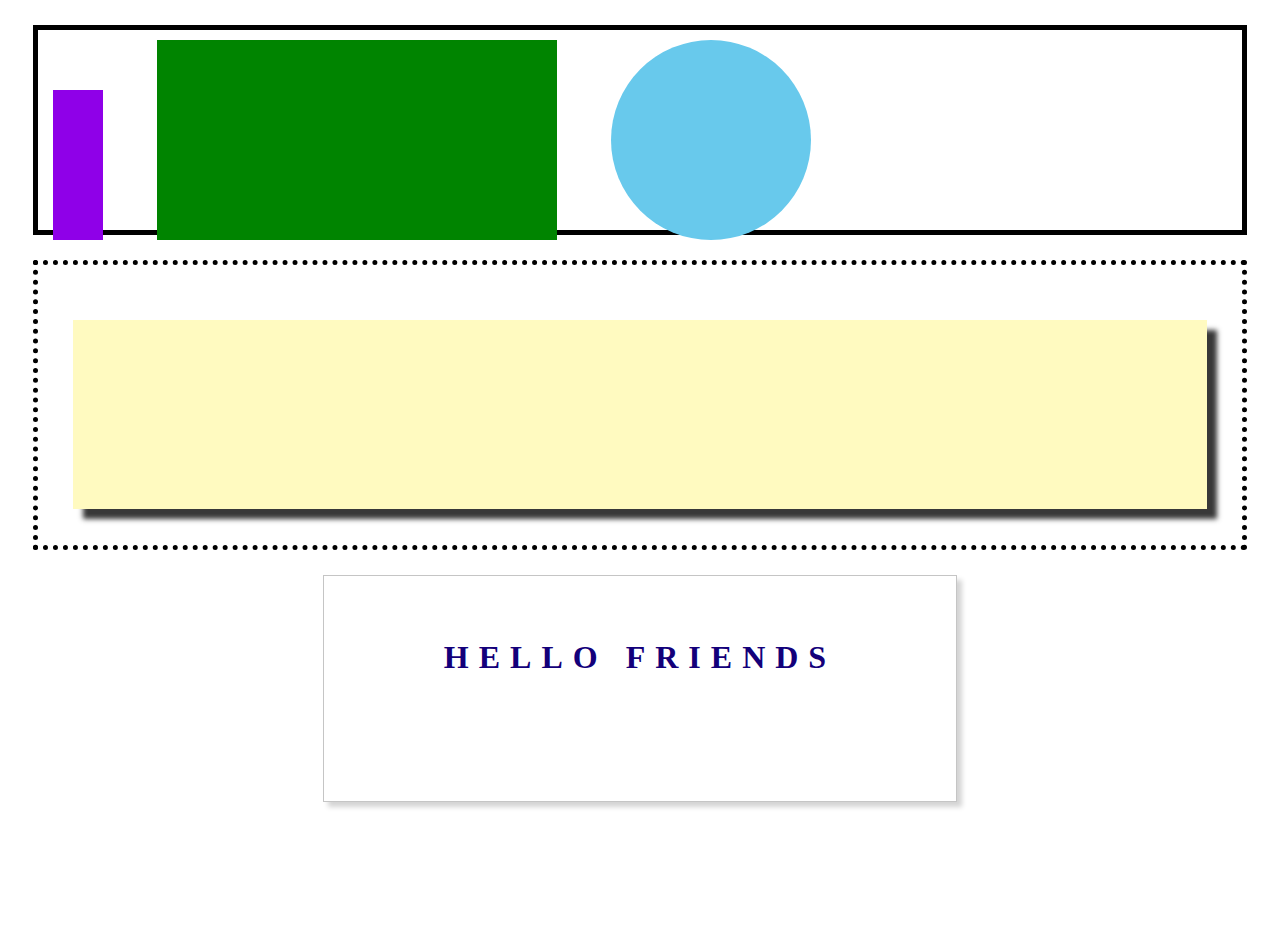
<file: second/index.html>
<!DOCTYPE html>
<html>
  <head>
    <meta charset="utf-8">
    <title>second</title>
    <link href="index.css" rel="stylesheet" type="text/css" />
  </head>

  <body>
      <div id="box1">
        <div id="purple"></div>

        <div id="green"></div>

        <div id="blue"></div>
      </div>

      <div id="box2">
        <div id="yellow"></div>
      </div>

      <div id="box3">
        <h1>HELLO  FRIENDS</h1>
      </div>
  </body>
</html>
</file>
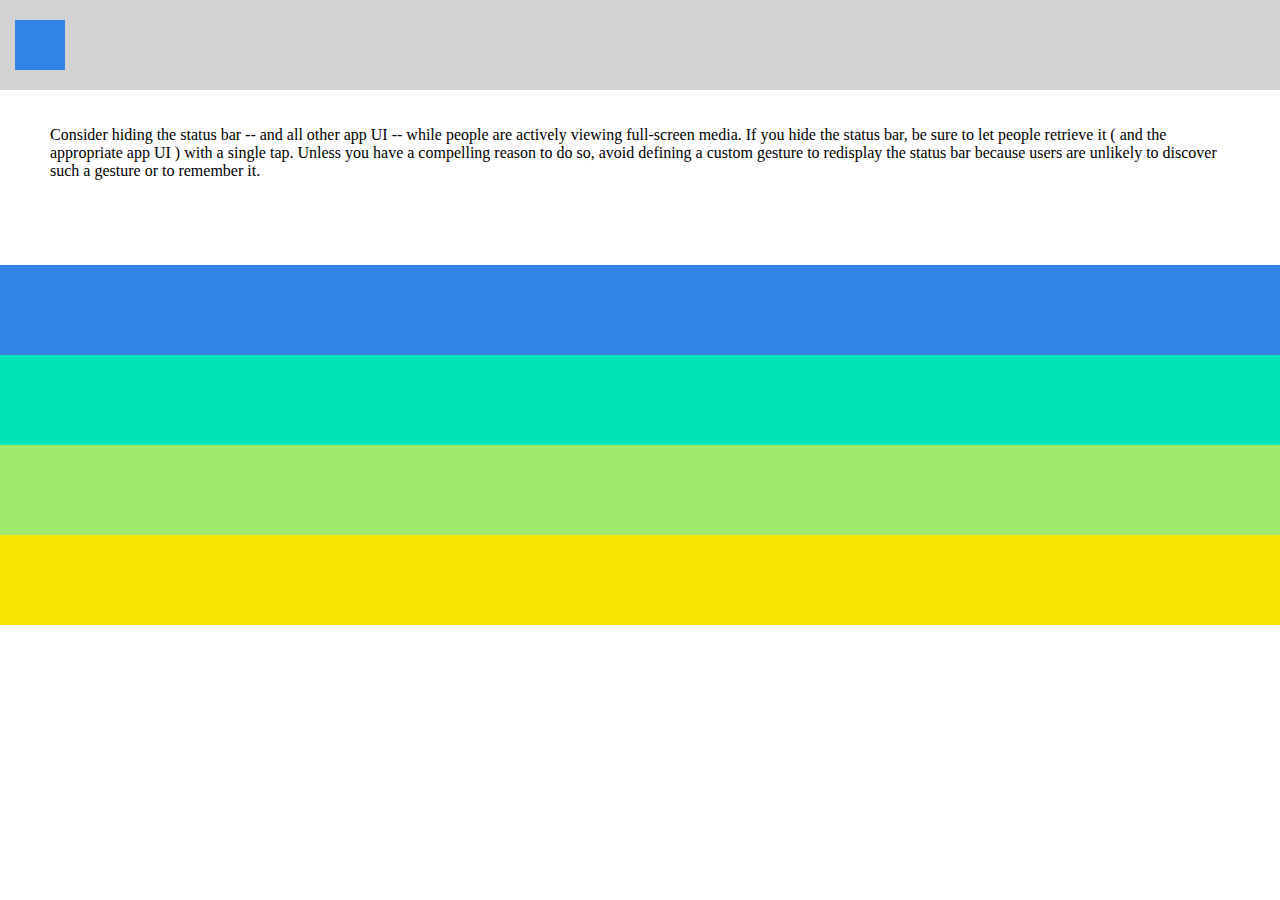
<file: third/index.html>
<!DOCTYPE html>
<html>
  <head>
    <meta charset="utf-8">
    <title>third</title>
    <link href="index.css" rel="stylesheet" type="text/css"/>
  </head>

  <body>
    <div id="box1">
      <div id="square"></div>
    </div>
    <div id="box2">
      <p>
        Consider hiding the status bar -- and all other app UI -- while people are actively viewing full-screen media. If you hide the status bar, be sure to let people retrieve it ( and the appropriate app UI ) with a single tap. Unless you have a compelling reason to do so, avoid defining a custom gesture to redisplay the status bar because users are unlikely to discover such a gesture or to remember it.
      </p>
    </div>
    <div id="box3"></div>
    <div id="box4"></div>
    <div id="box5"></div>
    <div id="box6"></div>
  </body>
</html>
</file>
<file: second/index.css>
html, body{
  height: 100%;
  padding, margin: 0;
}

#box1, #box2, #box3{
  margin: 25px;
}

#box1{
  height: 20%;
  width: auto;
  border-style: solid;
  border-width: 5px;
  padding:10px;
}

#purple, #green, #blue{
  align-items: center;
  margin-right: 50px;
}

#purple{
  height: 150px;
  width: 50px;
  background: rgb(143,0,232);
  margin-left: 5px;
  display: inline-block;
}

#green{
  height: 200px;
  width: 400px;
  background: rgb(0,132,0);
  display: inline-block;
}

#blue{
  height: 200px;
  width: 200px;
  border-radius: 50%;
  background: rgb(104,201,236);
  display: inline-block;
}

#box2{
  height: 30%;
  width: auto;
  border-style: dotted;
  border-width: 5px;
  padding: 5px;
}

#yellow{
  height: 70%;
  width: 95%;
  background: rgb(255,250,192);
  box-shadow: 10px 10px 5px rgb(56,56,56);
  margin: auto;
  margin-top: 50px;
  padding: 0;
}

#box3{
  height: 25%;
  width: 50%;
  margin: auto;
  color: rgb(19,0,122);
  border-style: solid;
  border-width: 1px;
  border-color: rgb(197,197,197);
  box-shadow: 5px 5px 5px rgb(212,212,212);
}

#box3 h1{
  text-align: center;
  letter-spacing: 10px;
  margin: auto;
  padding-top: 10%;
}
</file>
<file: third/index.css>
html,body{
  height: 100%;
  padding:0;
  margin: 0;
}

#box1{
  height: 10%;
  width: auto;
  background: rgb(211,210,211);
  display: flex;
  align-items: center;
}

#square{
  height: 50px;
  width: 50px;
  background: rgb(49,132,229);
  margin-left: 15px;
}

#box2{
  height: 15%;
  width: auto;
  padding: 20px 50px;
  background: rgb(255,255,255);
}

#box3{
  height: 10%;
  width: auto;
  background: rgb(49,132,229);
}

#box4{
  height: 10%;
  width: auto;
  background: rgb(0,228,184);
}

#box5{
  height: 10%;
  width: auto;
  background: rgb(159,234,109);
}

#box6{
  height: 10%;
  width: auto;
  background: rgb(248,229,0);
}
</file>
